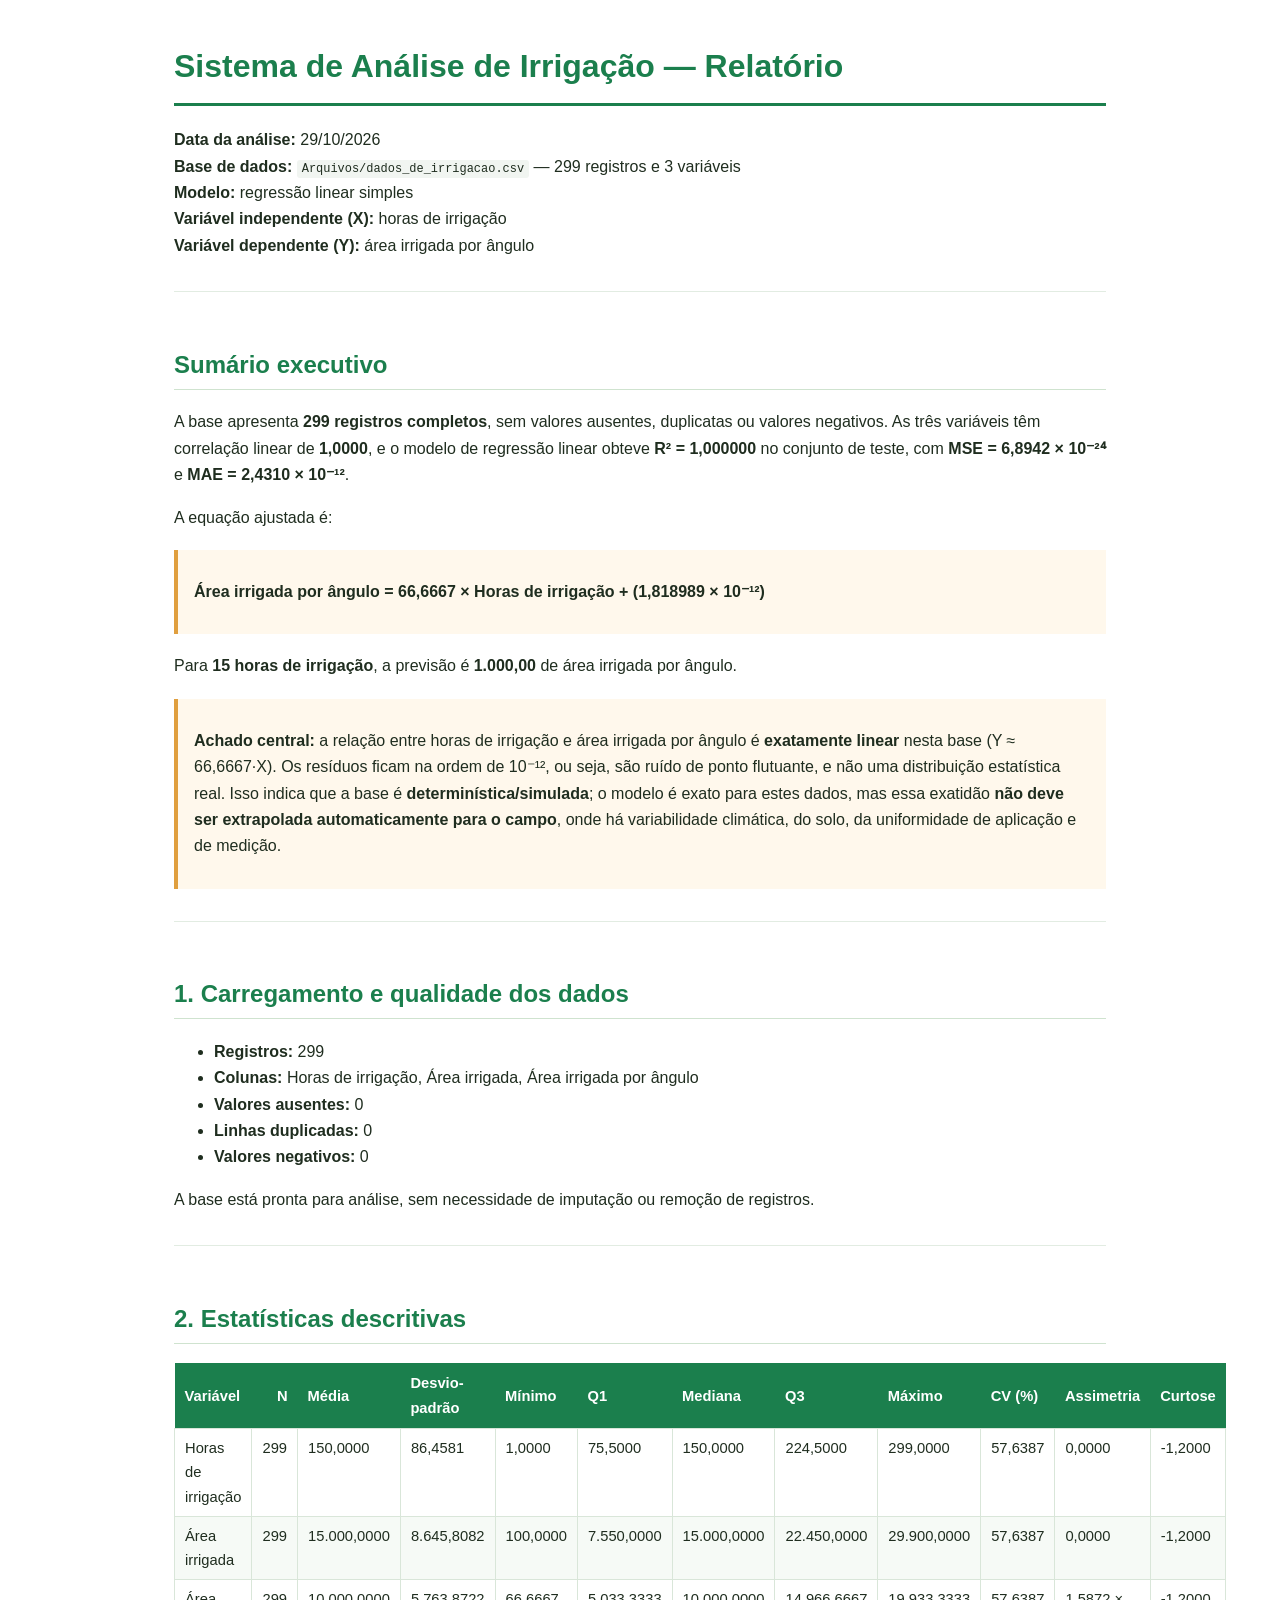
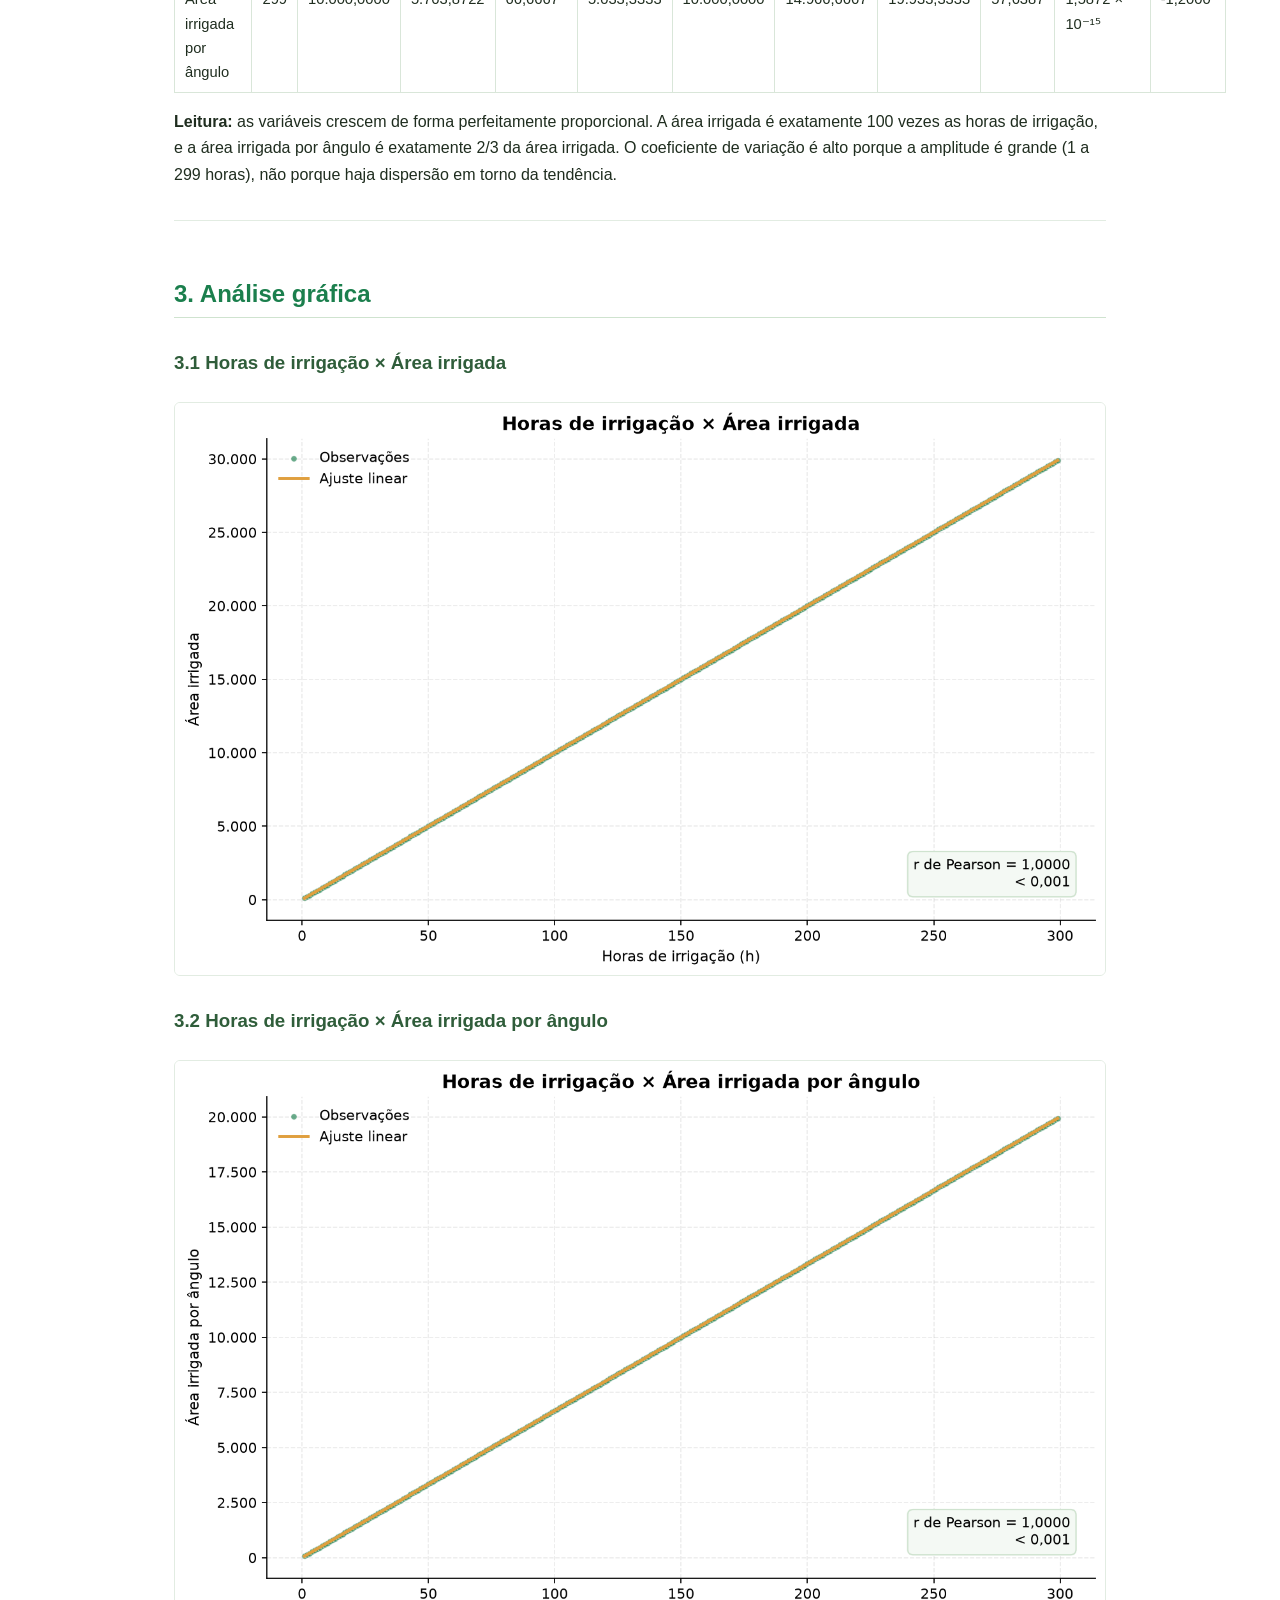
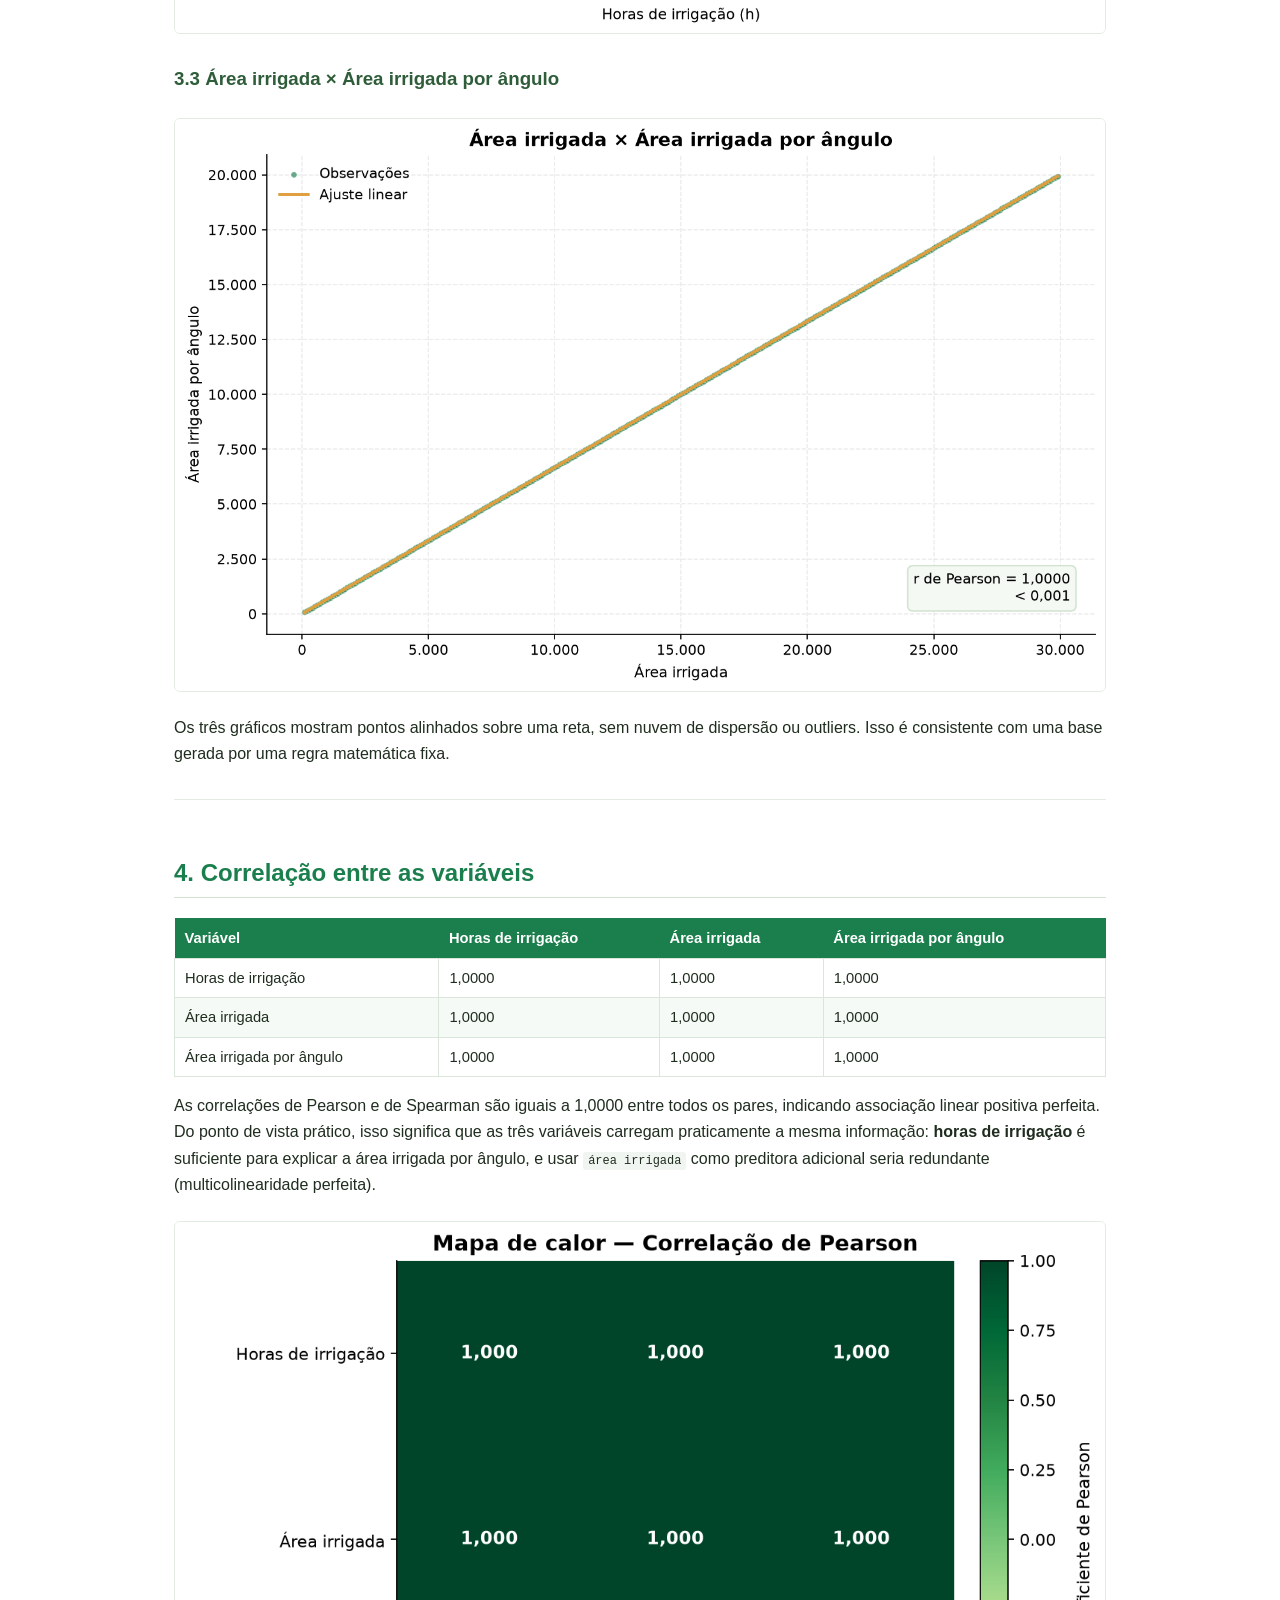
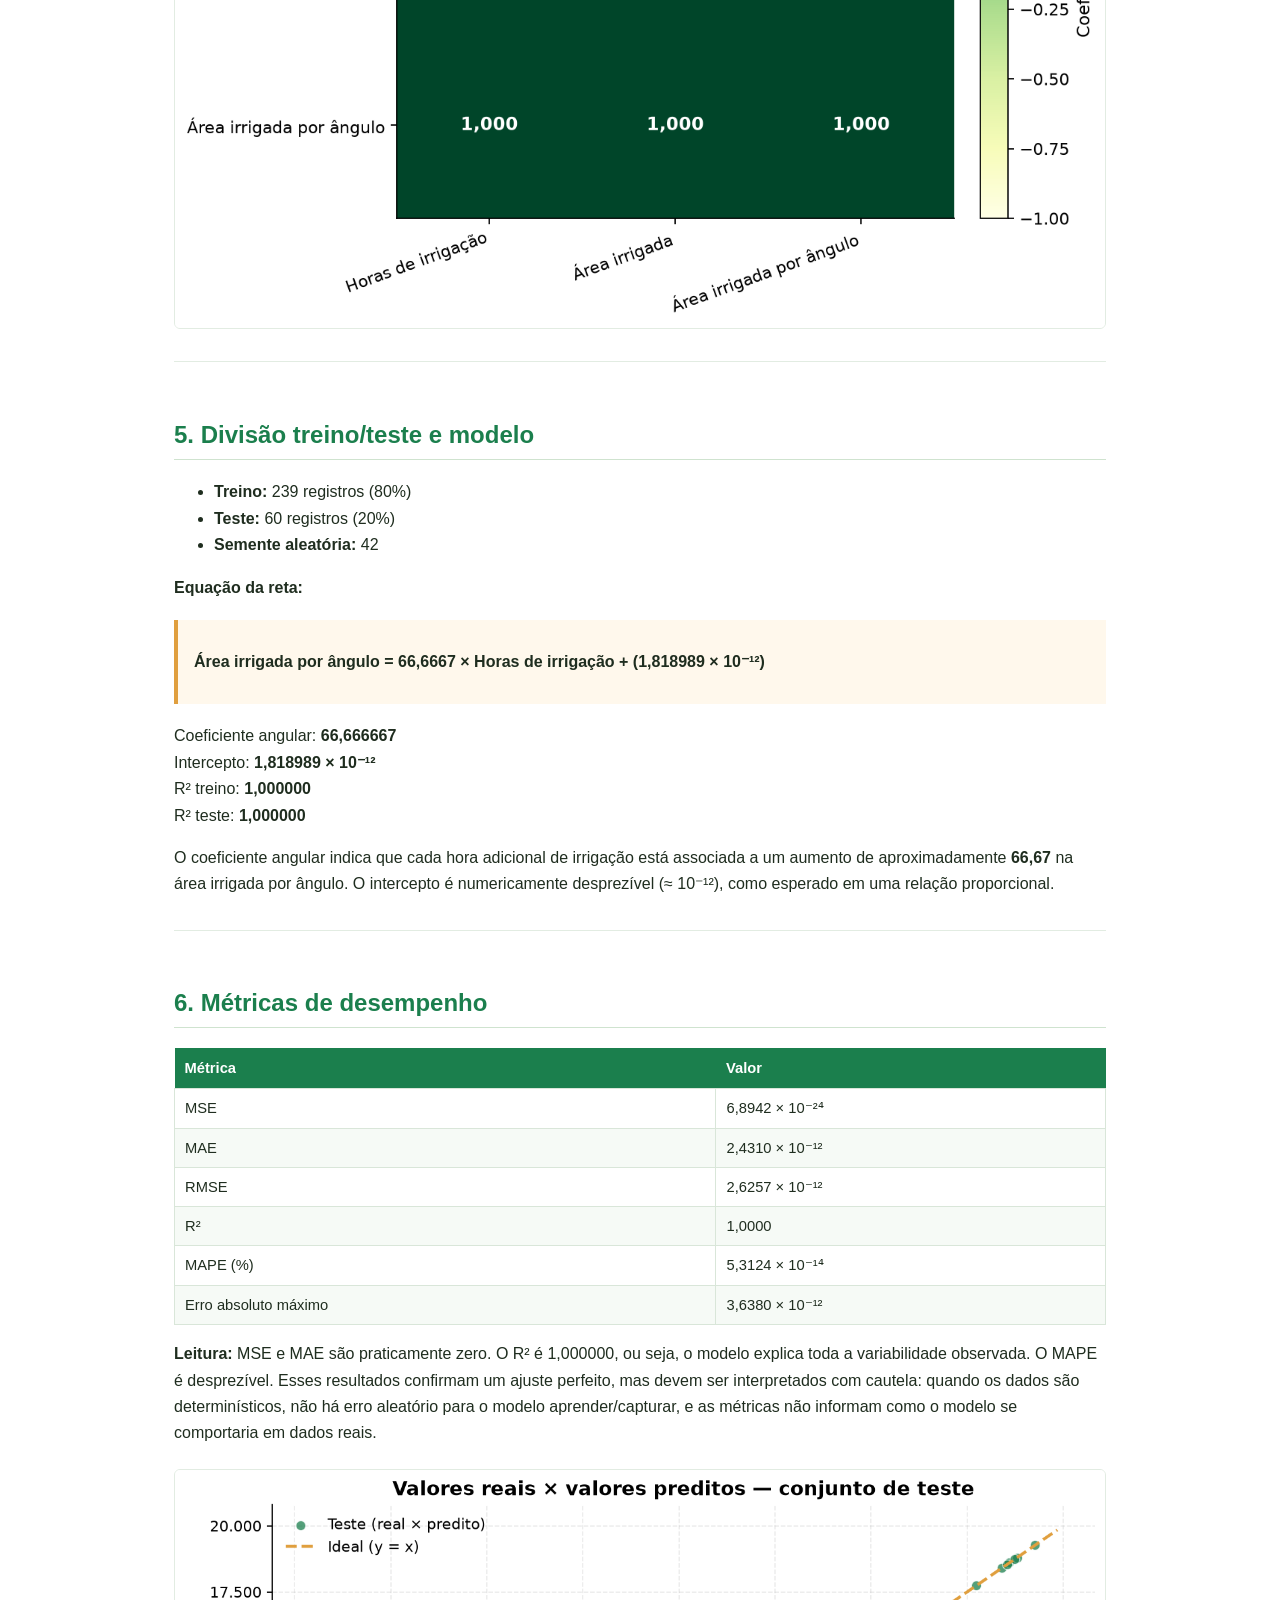
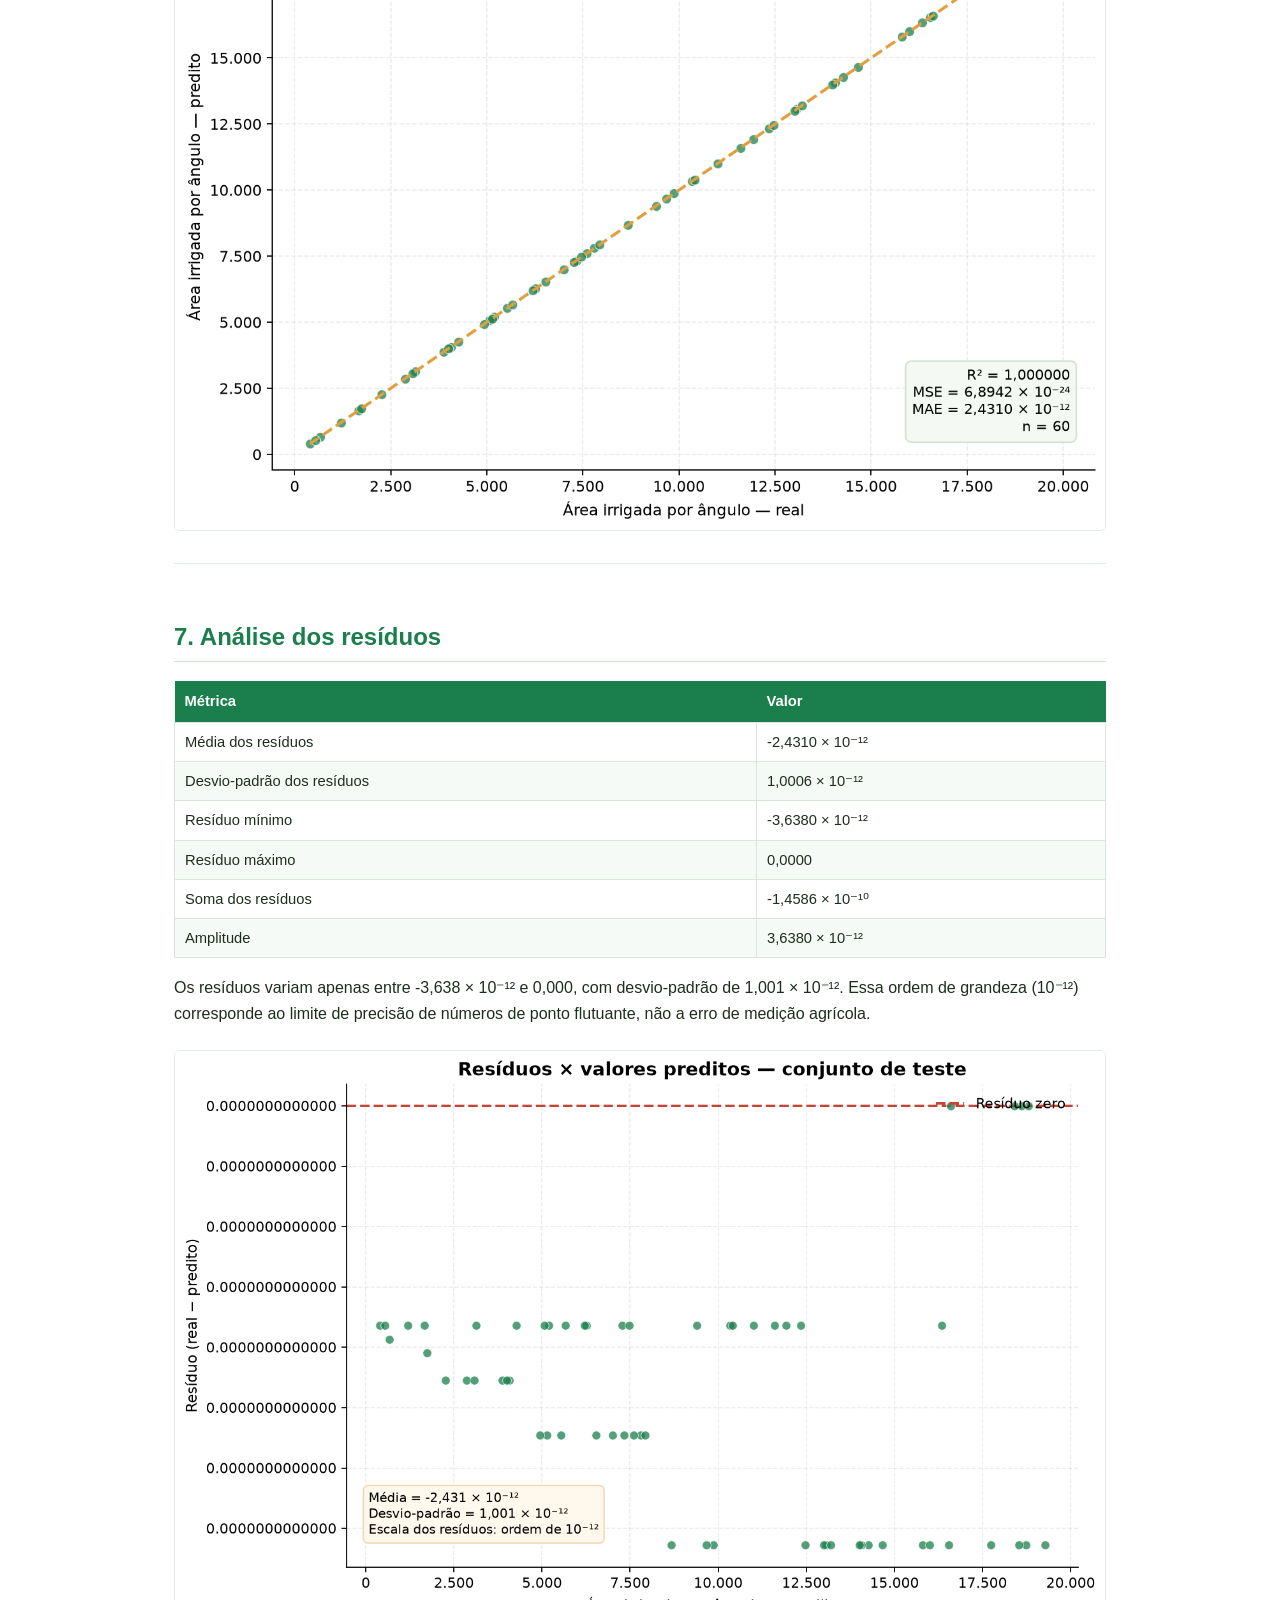
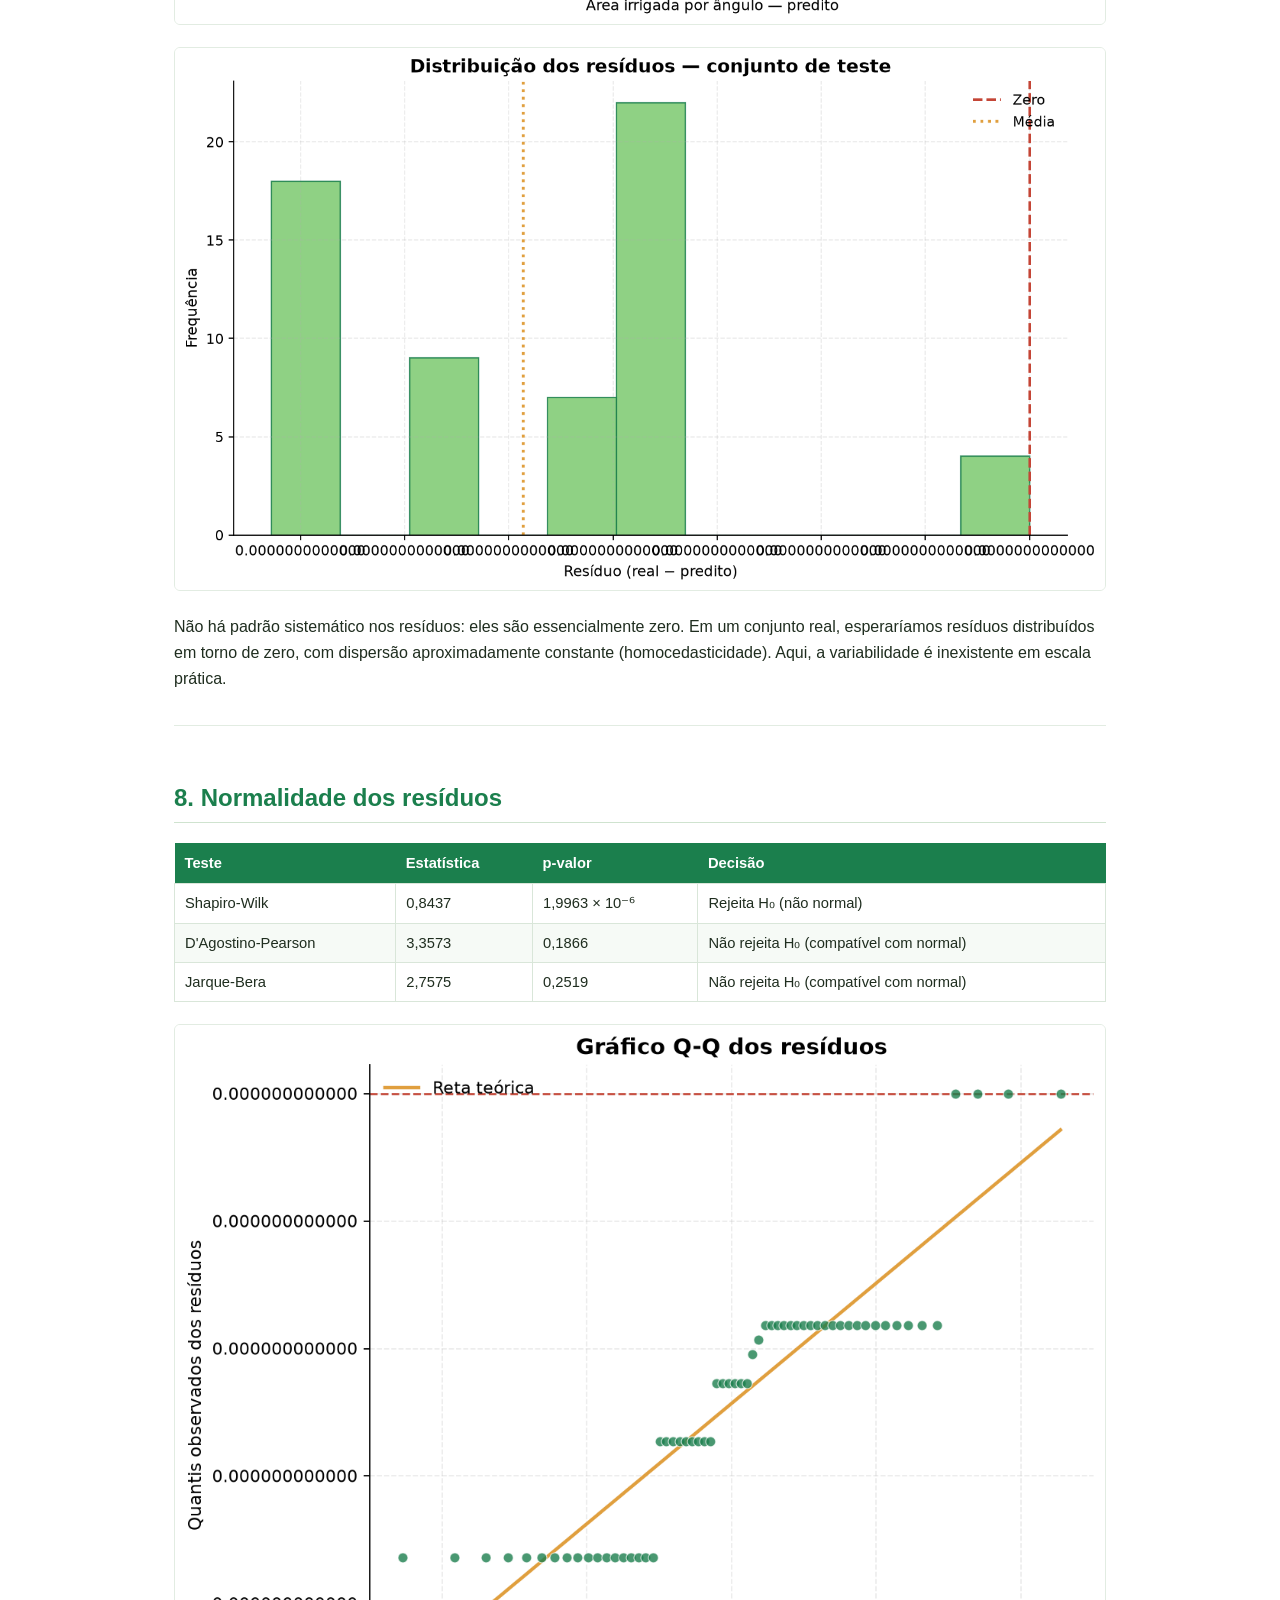
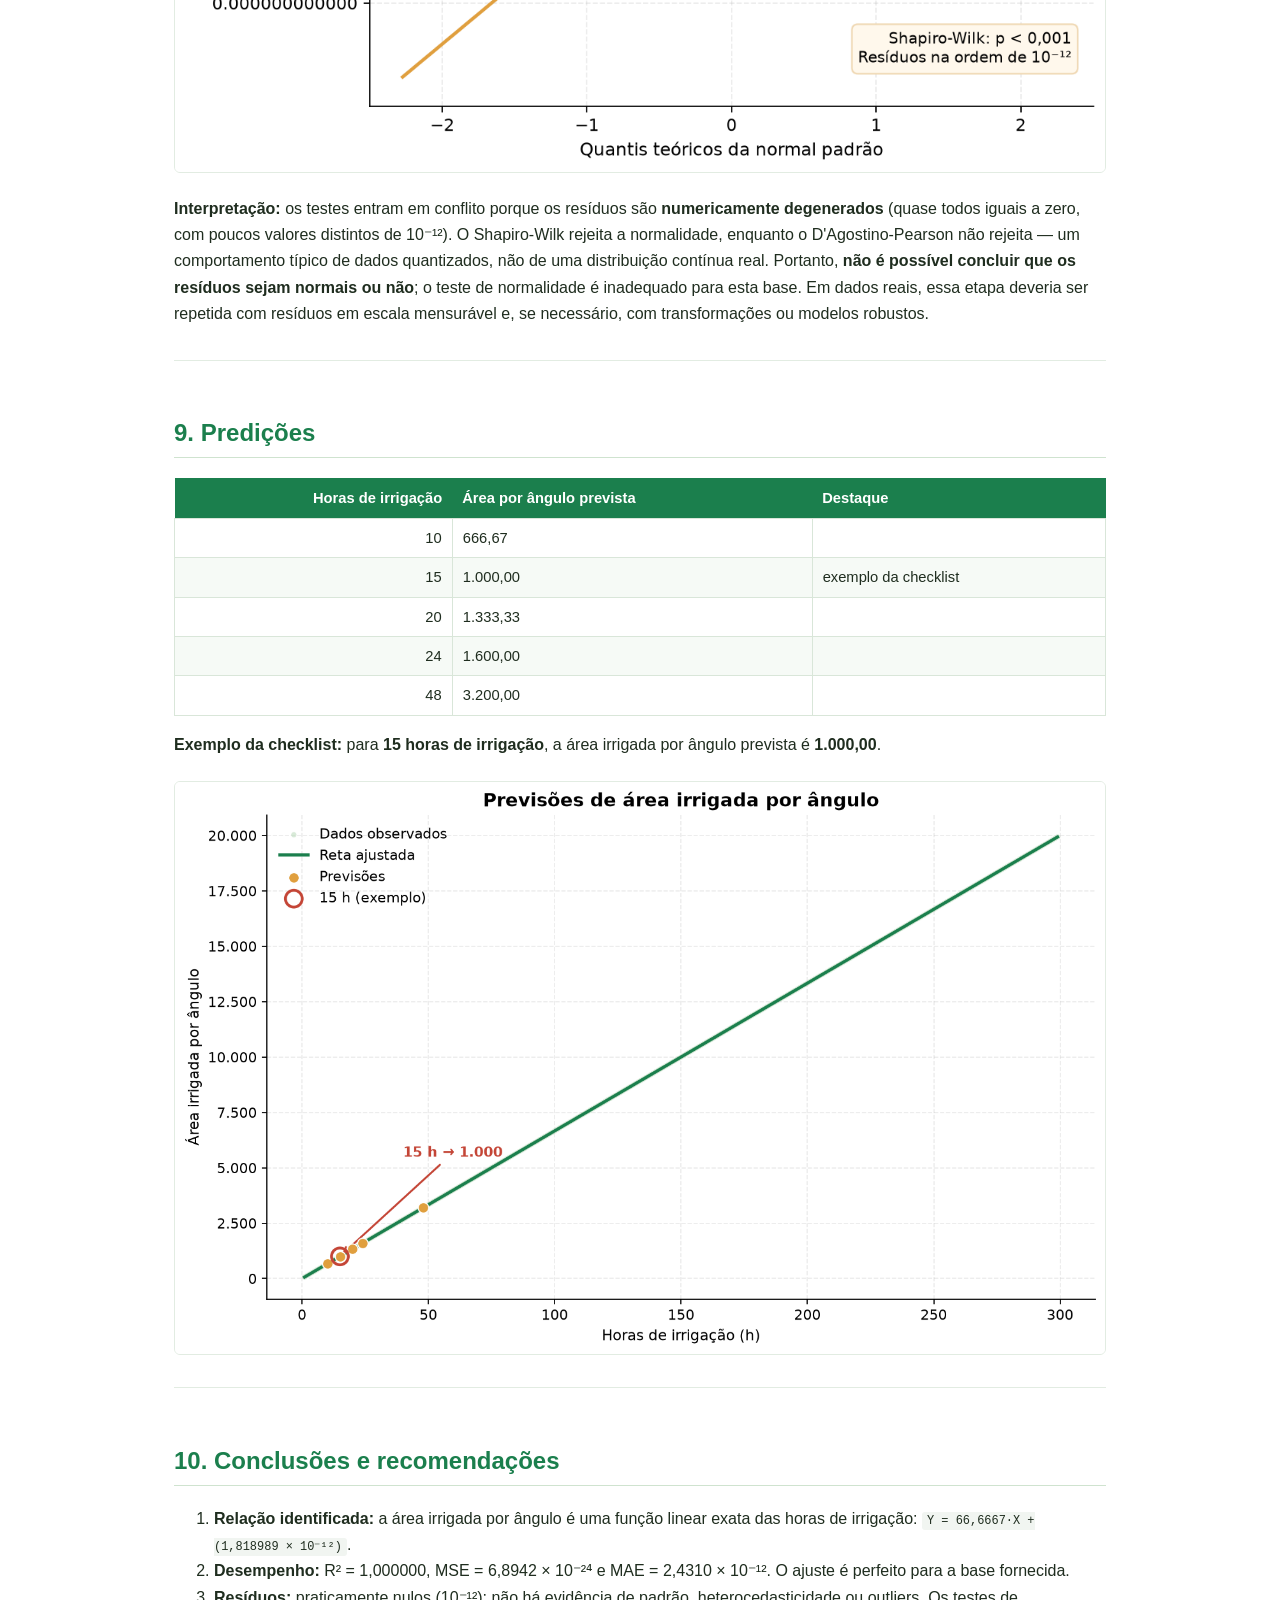
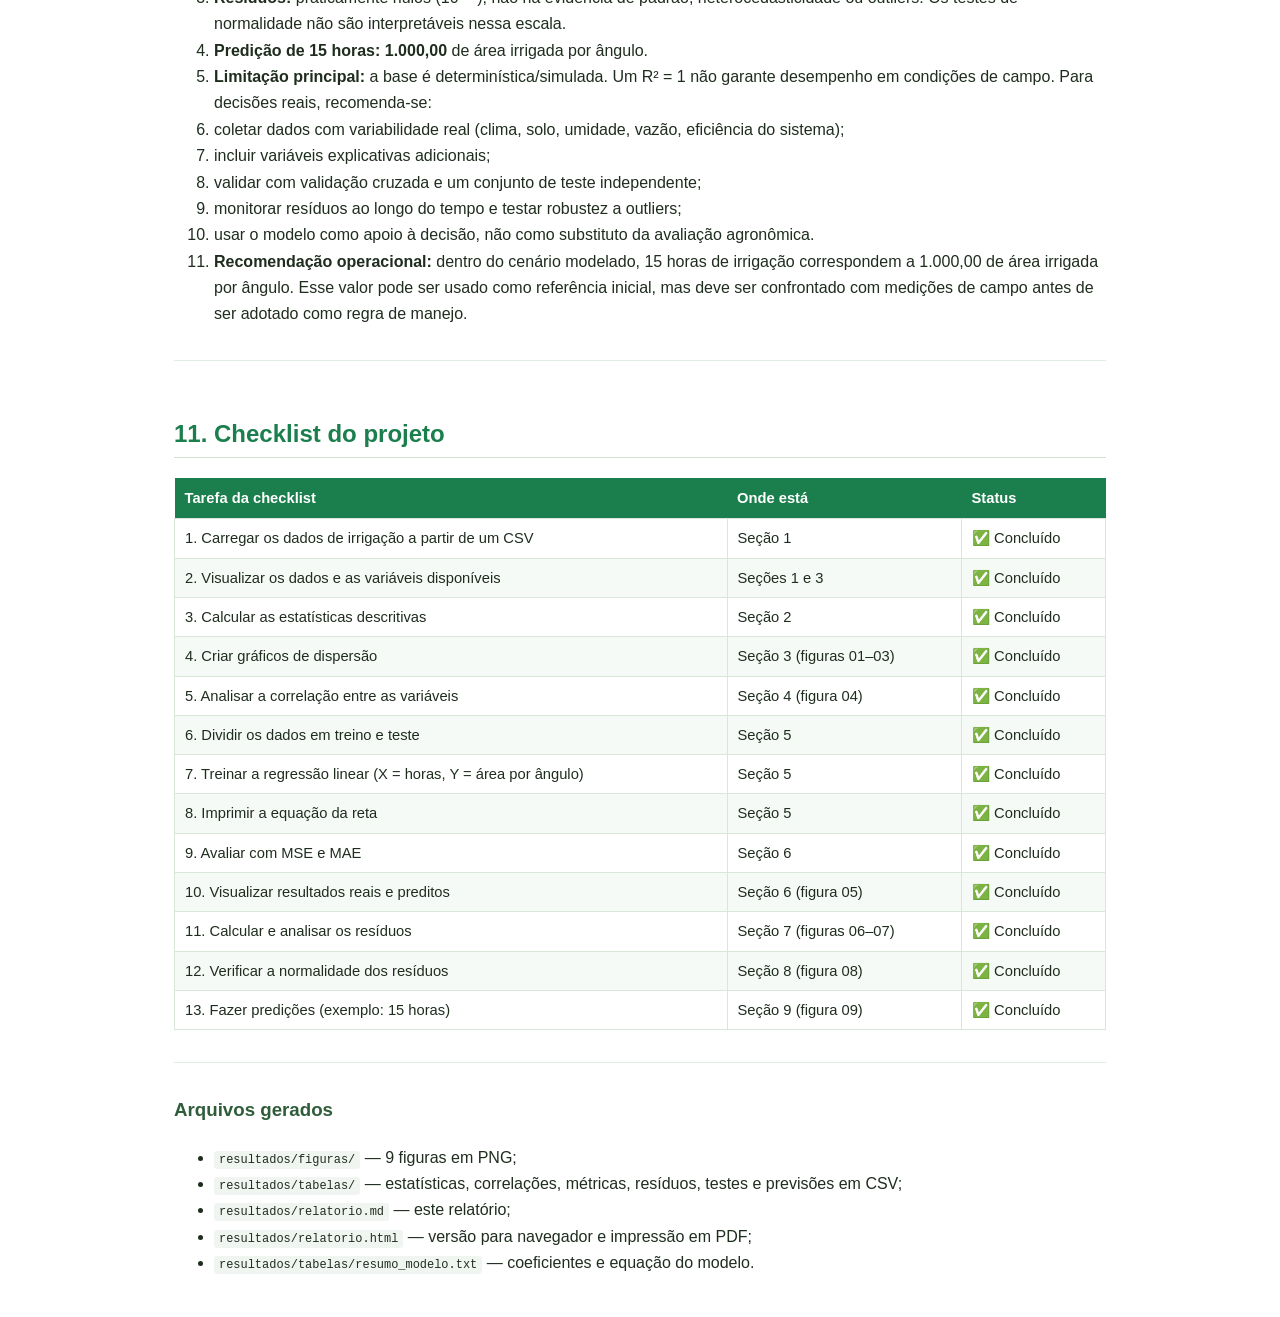
<file: resultados/relatorio.html>
<!DOCTYPE html>
<html lang="pt-BR">
<head>
<meta charset="utf-8">
<meta name="viewport" content="width=device-width, initial-scale=1">
<title>Sistema de Análise de Irrigação — Relatório</title>
<style>
  :root { --verde: #1b7f4d; --verde-claro: #cfe3cf; --dourado: #e09f3e; }
  * { box-sizing: border-box; }
  body {
    font-family: -apple-system, BlinkMacSystemFont, "Segoe UI", Roboto, Arial, sans-serif;
    max-width: 980px; margin: 40px auto; padding: 0 24px;
    color: #1f2d1f; line-height: 1.65; background: #fff;
  }
  h1 { color: var(--verde); border-bottom: 3px solid var(--verde); padding-bottom: 10px; }
  h2 { color: var(--verde); margin-top: 2.2em; border-bottom: 1px solid var(--verde-claro); padding-bottom: 4px; }
  h3 { color: #2f5d3a; margin-top: 1.6em; }
  table { border-collapse: collapse; width: 100%; margin: 1.1em 0; font-size: 0.92em; }
  th { background: var(--verde); color: #fff; padding: 8px 10px; text-align: left; }
  td { border: 1px solid #d9e6d9; padding: 7px 10px; vertical-align: top; }
  tr:nth-child(even) td { background: #f6faf6; }
  img { max-width: 100%; height: auto; display: block; margin: 1.4em auto; border: 1px solid #e2ece2; border-radius: 6px; }
  blockquote { border-left: 4px solid var(--dourado); background: #fff8ec; margin: 1.2em 0; padding: 0.8em 1em; }
  code { background: #f1f5f1; padding: 2px 5px; border-radius: 3px; font-size: 0.92em; }
  hr { border: 0; border-top: 1px solid #e2ece2; margin: 2em 0; }
  @media print {
    body { margin: 0; max-width: none; font-size: 10pt; }
    table { font-size: 8pt; }
    th, td { padding: 4px 6px; }
    h2 { page-break-after: avoid; }
    img, table, blockquote { page-break-inside: avoid; }
  }
</style>
</head>
<body>
<h1>Sistema de Análise de Irrigação — Relatório</h1>
<p><strong>Data da análise:</strong> 29/10/2026<br />
<strong>Base de dados:</strong> <code>Arquivos/dados_de_irrigacao.csv</code> — 299 registros e 3 variáveis<br />
<strong>Modelo:</strong> regressão linear simples<br />
<strong>Variável independente (X):</strong> horas de irrigação<br />
<strong>Variável dependente (Y):</strong> área irrigada por ângulo</p>
<hr />
<h2>Sumário executivo</h2>
<p>A base apresenta <strong>299 registros completos</strong>, sem valores ausentes, duplicatas ou valores negativos. As três variáveis têm correlação linear de <strong>1,0000</strong>, e o modelo de regressão linear obteve <strong>R² = 1,000000</strong> no conjunto de teste, com <strong>MSE = 6,8942 × 10⁻²⁴</strong> e <strong>MAE = 2,4310 × 10⁻¹²</strong>.</p>
<p>A equação ajustada é:</p>
<blockquote>
<p><strong>Área irrigada por ângulo = 66,6667 × Horas de irrigação + (1,818989 × 10⁻¹²)</strong></p>
</blockquote>
<p>Para <strong>15 horas de irrigação</strong>, a previsão é <strong>1.000,00</strong> de área irrigada por ângulo.</p>
<blockquote>
<p><strong>Achado central:</strong> a relação entre horas de irrigação e área irrigada por ângulo é <strong>exatamente linear</strong> nesta base (Y ≈ 66,6667·X). Os resíduos ficam na ordem de 10⁻¹², ou seja, são ruído de ponto flutuante, e não uma distribuição estatística real. Isso indica que a base é <strong>determinística/simulada</strong>; o modelo é exato para estes dados, mas essa exatidão <strong>não deve ser extrapolada automaticamente para o campo</strong>, onde há variabilidade climática, do solo, da uniformidade de aplicação e de medição.</p>
</blockquote>
<hr />
<h2>1. Carregamento e qualidade dos dados</h2>
<ul>
<li><strong>Registros:</strong> 299</li>
<li><strong>Colunas:</strong> Horas de irrigação, Área irrigada, Área irrigada por ângulo</li>
<li><strong>Valores ausentes:</strong> 0</li>
<li><strong>Linhas duplicadas:</strong> 0</li>
<li><strong>Valores negativos:</strong> 0</li>
</ul>
<p>A base está pronta para análise, sem necessidade de imputação ou remoção de registros.</p>
<hr />
<h2>2. Estatísticas descritivas</h2>
<table>
<thead>
<tr>
<th style="text-align: left;">Variável</th>
<th style="text-align: right;">N</th>
<th style="text-align: left;">Média</th>
<th style="text-align: left;">Desvio-padrão</th>
<th style="text-align: left;">Mínimo</th>
<th style="text-align: left;">Q1</th>
<th style="text-align: left;">Mediana</th>
<th style="text-align: left;">Q3</th>
<th style="text-align: left;">Máximo</th>
<th style="text-align: left;">CV (%)</th>
<th style="text-align: left;">Assimetria</th>
<th style="text-align: left;">Curtose</th>
</tr>
</thead>
<tbody>
<tr>
<td style="text-align: left;">Horas de irrigação</td>
<td style="text-align: right;">299</td>
<td style="text-align: left;">150,0000</td>
<td style="text-align: left;">86,4581</td>
<td style="text-align: left;">1,0000</td>
<td style="text-align: left;">75,5000</td>
<td style="text-align: left;">150,0000</td>
<td style="text-align: left;">224,5000</td>
<td style="text-align: left;">299,0000</td>
<td style="text-align: left;">57,6387</td>
<td style="text-align: left;">0,0000</td>
<td style="text-align: left;">-1,2000</td>
</tr>
<tr>
<td style="text-align: left;">Área irrigada</td>
<td style="text-align: right;">299</td>
<td style="text-align: left;">15.000,0000</td>
<td style="text-align: left;">8.645,8082</td>
<td style="text-align: left;">100,0000</td>
<td style="text-align: left;">7.550,0000</td>
<td style="text-align: left;">15.000,0000</td>
<td style="text-align: left;">22.450,0000</td>
<td style="text-align: left;">29.900,0000</td>
<td style="text-align: left;">57,6387</td>
<td style="text-align: left;">0,0000</td>
<td style="text-align: left;">-1,2000</td>
</tr>
<tr>
<td style="text-align: left;">Área irrigada por ângulo</td>
<td style="text-align: right;">299</td>
<td style="text-align: left;">10.000,0000</td>
<td style="text-align: left;">5.763,8722</td>
<td style="text-align: left;">66,6667</td>
<td style="text-align: left;">5.033,3333</td>
<td style="text-align: left;">10.000,0000</td>
<td style="text-align: left;">14.966,6667</td>
<td style="text-align: left;">19.933,3333</td>
<td style="text-align: left;">57,6387</td>
<td style="text-align: left;">1,5872 × 10⁻¹⁵</td>
<td style="text-align: left;">-1,2000</td>
</tr>
</tbody>
</table>
<p><strong>Leitura:</strong> as variáveis crescem de forma perfeitamente proporcional. A área irrigada é exatamente 100 vezes as horas de irrigação, e a área irrigada por ângulo é exatamente 2/3 da área irrigada. O coeficiente de variação é alto porque a amplitude é grande (1 a 299 horas), não porque haja dispersão em torno da tendência.</p>
<hr />
<h2>3. Análise gráfica</h2>
<h3>3.1 Horas de irrigação × Área irrigada</h3>
<p><img alt="Dispersão entre horas de irrigação e área irrigada" src="figuras/01_dispersao_horas_area.png" /></p>
<h3>3.2 Horas de irrigação × Área irrigada por ângulo</h3>
<p><img alt="Dispersão entre horas de irrigação e área irrigada por ângulo" src="figuras/02_dispersao_horas_area_angulo.png" /></p>
<h3>3.3 Área irrigada × Área irrigada por ângulo</h3>
<p><img alt="Dispersão entre área irrigada e área irrigada por ângulo" src="figuras/03_dispersao_area_area_angulo.png" /></p>
<p>Os três gráficos mostram pontos alinhados sobre uma reta, sem nuvem de dispersão ou outliers. Isso é consistente com uma base gerada por uma regra matemática fixa.</p>
<hr />
<h2>4. Correlação entre as variáveis</h2>
<table>
<thead>
<tr>
<th style="text-align: left;">Variável</th>
<th style="text-align: left;">Horas de irrigação</th>
<th style="text-align: left;">Área irrigada</th>
<th style="text-align: left;">Área irrigada por ângulo</th>
</tr>
</thead>
<tbody>
<tr>
<td style="text-align: left;">Horas de irrigação</td>
<td style="text-align: left;">1,0000</td>
<td style="text-align: left;">1,0000</td>
<td style="text-align: left;">1,0000</td>
</tr>
<tr>
<td style="text-align: left;">Área irrigada</td>
<td style="text-align: left;">1,0000</td>
<td style="text-align: left;">1,0000</td>
<td style="text-align: left;">1,0000</td>
</tr>
<tr>
<td style="text-align: left;">Área irrigada por ângulo</td>
<td style="text-align: left;">1,0000</td>
<td style="text-align: left;">1,0000</td>
<td style="text-align: left;">1,0000</td>
</tr>
</tbody>
</table>
<p>As correlações de Pearson e de Spearman são iguais a 1,0000 entre todos os pares, indicando associação linear positiva perfeita. Do ponto de vista prático, isso significa que as três variáveis carregam praticamente a mesma informação: <strong>horas de irrigação</strong> é suficiente para explicar a área irrigada por ângulo, e usar <code>área irrigada</code> como preditora adicional seria redundante (multicolinearidade perfeita).</p>
<p><img alt="Mapa de calor das correlações" src="figuras/04_mapa_calor_correlacao.png" /></p>
<hr />
<h2>5. Divisão treino/teste e modelo</h2>
<ul>
<li><strong>Treino:</strong> 239 registros (80%)</li>
<li><strong>Teste:</strong> 60 registros (20%)</li>
<li><strong>Semente aleatória:</strong> 42</li>
</ul>
<p><strong>Equação da reta:</strong></p>
<blockquote>
<p><strong>Área irrigada por ângulo = 66,6667 × Horas de irrigação + (1,818989 × 10⁻¹²)</strong></p>
</blockquote>
<p>Coeficiente angular: <strong>66,666667</strong><br />
Intercepto: <strong>1,818989 × 10⁻¹²</strong><br />
R² treino: <strong>1,000000</strong><br />
R² teste: <strong>1,000000</strong></p>
<p>O coeficiente angular indica que cada hora adicional de irrigação está associada a um aumento de aproximadamente <strong>66,67</strong> na área irrigada por ângulo. O intercepto é numericamente desprezível (≈ 10⁻¹²), como esperado em uma relação proporcional.</p>
<hr />
<h2>6. Métricas de desempenho</h2>
<table>
<thead>
<tr>
<th style="text-align: left;">Métrica</th>
<th style="text-align: left;">Valor</th>
</tr>
</thead>
<tbody>
<tr>
<td style="text-align: left;">MSE</td>
<td style="text-align: left;">6,8942 × 10⁻²⁴</td>
</tr>
<tr>
<td style="text-align: left;">MAE</td>
<td style="text-align: left;">2,4310 × 10⁻¹²</td>
</tr>
<tr>
<td style="text-align: left;">RMSE</td>
<td style="text-align: left;">2,6257 × 10⁻¹²</td>
</tr>
<tr>
<td style="text-align: left;">R²</td>
<td style="text-align: left;">1,0000</td>
</tr>
<tr>
<td style="text-align: left;">MAPE (%)</td>
<td style="text-align: left;">5,3124 × 10⁻¹⁴</td>
</tr>
<tr>
<td style="text-align: left;">Erro absoluto máximo</td>
<td style="text-align: left;">3,6380 × 10⁻¹²</td>
</tr>
</tbody>
</table>
<p><strong>Leitura:</strong> MSE e MAE são praticamente zero. O R² é 1,000000, ou seja, o modelo explica toda a variabilidade observada. O MAPE é desprezível. Esses resultados confirmam um ajuste perfeito, mas devem ser interpretados com cautela: quando os dados são determinísticos, não há erro aleatório para o modelo aprender/capturar, e as métricas não informam como o modelo se comportaria em dados reais.</p>
<p><img alt="Valores reais versus preditos" src="figuras/05_reais_vs_preditos.png" /></p>
<hr />
<h2>7. Análise dos resíduos</h2>
<table>
<thead>
<tr>
<th style="text-align: left;">Métrica</th>
<th style="text-align: left;">Valor</th>
</tr>
</thead>
<tbody>
<tr>
<td style="text-align: left;">Média dos resíduos</td>
<td style="text-align: left;">-2,4310 × 10⁻¹²</td>
</tr>
<tr>
<td style="text-align: left;">Desvio-padrão dos resíduos</td>
<td style="text-align: left;">1,0006 × 10⁻¹²</td>
</tr>
<tr>
<td style="text-align: left;">Resíduo mínimo</td>
<td style="text-align: left;">-3,6380 × 10⁻¹²</td>
</tr>
<tr>
<td style="text-align: left;">Resíduo máximo</td>
<td style="text-align: left;">0,0000</td>
</tr>
<tr>
<td style="text-align: left;">Soma dos resíduos</td>
<td style="text-align: left;">-1,4586 × 10⁻¹⁰</td>
</tr>
<tr>
<td style="text-align: left;">Amplitude</td>
<td style="text-align: left;">3,6380 × 10⁻¹²</td>
</tr>
</tbody>
</table>
<p>Os resíduos variam apenas entre -3,638 × 10⁻¹² e 0,000, com desvio-padrão de 1,001 × 10⁻¹². Essa ordem de grandeza (10⁻¹²) corresponde ao limite de precisão de números de ponto flutuante, não a erro de medição agrícola.</p>
<p><img alt="Resíduos versus valores preditos" src="figuras/06_residuos_vs_preditos.png" /></p>
<p><img alt="Histograma dos resíduos" src="figuras/07_histograma_residuos.png" /></p>
<p>Não há padrão sistemático nos resíduos: eles são essencialmente zero. Em um conjunto real, esperaríamos resíduos distribuídos em torno de zero, com dispersão aproximadamente constante (homocedasticidade). Aqui, a variabilidade é inexistente em escala prática.</p>
<hr />
<h2>8. Normalidade dos resíduos</h2>
<table>
<thead>
<tr>
<th style="text-align: left;">Teste</th>
<th style="text-align: left;">Estatística</th>
<th style="text-align: left;">p-valor</th>
<th style="text-align: left;">Decisão</th>
</tr>
</thead>
<tbody>
<tr>
<td style="text-align: left;">Shapiro-Wilk</td>
<td style="text-align: left;">0,8437</td>
<td style="text-align: left;">1,9963 × 10⁻⁶</td>
<td style="text-align: left;">Rejeita H₀ (não normal)</td>
</tr>
<tr>
<td style="text-align: left;">D'Agostino-Pearson</td>
<td style="text-align: left;">3,3573</td>
<td style="text-align: left;">0,1866</td>
<td style="text-align: left;">Não rejeita H₀ (compatível com normal)</td>
</tr>
<tr>
<td style="text-align: left;">Jarque-Bera</td>
<td style="text-align: left;">2,7575</td>
<td style="text-align: left;">0,2519</td>
<td style="text-align: left;">Não rejeita H₀ (compatível com normal)</td>
</tr>
</tbody>
</table>
<p><img alt="Gráfico Q-Q dos resíduos" src="figuras/08_qq_plot_residuos.png" /></p>
<p><strong>Interpretação:</strong> os testes entram em conflito porque os resíduos são <strong>numericamente degenerados</strong> (quase todos iguais a zero, com poucos valores distintos de 10⁻¹²). O Shapiro-Wilk rejeita a normalidade, enquanto o D'Agostino-Pearson não rejeita — um comportamento típico de dados quantizados, não de uma distribuição contínua real. Portanto, <strong>não é possível concluir que os resíduos sejam normais ou não</strong>; o teste de normalidade é inadequado para esta base. Em dados reais, essa etapa deveria ser repetida com resíduos em escala mensurável e, se necessário, com transformações ou modelos robustos.</p>
<hr />
<h2>9. Predições</h2>
<table>
<thead>
<tr>
<th style="text-align: right;">Horas de irrigação</th>
<th style="text-align: left;">Área por ângulo prevista</th>
<th style="text-align: left;">Destaque</th>
</tr>
</thead>
<tbody>
<tr>
<td style="text-align: right;">10</td>
<td style="text-align: left;">666,67</td>
<td style="text-align: left;"></td>
</tr>
<tr>
<td style="text-align: right;">15</td>
<td style="text-align: left;">1.000,00</td>
<td style="text-align: left;">exemplo da checklist</td>
</tr>
<tr>
<td style="text-align: right;">20</td>
<td style="text-align: left;">1.333,33</td>
<td style="text-align: left;"></td>
</tr>
<tr>
<td style="text-align: right;">24</td>
<td style="text-align: left;">1.600,00</td>
<td style="text-align: left;"></td>
</tr>
<tr>
<td style="text-align: right;">48</td>
<td style="text-align: left;">3.200,00</td>
<td style="text-align: left;"></td>
</tr>
</tbody>
</table>
<p><strong>Exemplo da checklist:</strong> para <strong>15 horas de irrigação</strong>, a área irrigada por ângulo prevista é <strong>1.000,00</strong>.</p>
<p><img alt="Previsões do modelo" src="figuras/09_predicoes.png" /></p>
<hr />
<h2>10. Conclusões e recomendações</h2>
<ol>
<li><strong>Relação identificada:</strong> a área irrigada por ângulo é uma função linear exata das horas de irrigação: <code>Y = 66,6667·X + (1,818989 × 10⁻¹²)</code>.</li>
<li><strong>Desempenho:</strong> R² = 1,000000, MSE = 6,8942 × 10⁻²⁴ e MAE = 2,4310 × 10⁻¹². O ajuste é perfeito para a base fornecida.</li>
<li><strong>Resíduos:</strong> praticamente nulos (10⁻¹²); não há evidência de padrão, heterocedasticidade ou outliers. Os testes de normalidade não são interpretáveis nessa escala.</li>
<li><strong>Predição de 15 horas:</strong> <strong>1.000,00</strong> de área irrigada por ângulo.</li>
<li><strong>Limitação principal:</strong> a base é determinística/simulada. Um R² = 1 não garante desempenho em condições de campo. Para decisões reais, recomenda-se:</li>
<li>coletar dados com variabilidade real (clima, solo, umidade, vazão, eficiência do sistema);</li>
<li>incluir variáveis explicativas adicionais;</li>
<li>validar com validação cruzada e um conjunto de teste independente;</li>
<li>monitorar resíduos ao longo do tempo e testar robustez a outliers;</li>
<li>usar o modelo como apoio à decisão, não como substituto da avaliação agronômica.</li>
<li><strong>Recomendação operacional:</strong> dentro do cenário modelado, 15 horas de irrigação correspondem a 1.000,00 de área irrigada por ângulo. Esse valor pode ser usado como referência inicial, mas deve ser confrontado com medições de campo antes de ser adotado como regra de manejo.</li>
</ol>
<hr />
<h2>11. Checklist do projeto</h2>
<table>
<thead>
<tr>
<th style="text-align: left;">Tarefa da checklist</th>
<th style="text-align: left;">Onde está</th>
<th style="text-align: left;">Status</th>
</tr>
</thead>
<tbody>
<tr>
<td style="text-align: left;">1. Carregar os dados de irrigação a partir de um CSV</td>
<td style="text-align: left;">Seção 1</td>
<td style="text-align: left;">✅ Concluído</td>
</tr>
<tr>
<td style="text-align: left;">2. Visualizar os dados e as variáveis disponíveis</td>
<td style="text-align: left;">Seções 1 e 3</td>
<td style="text-align: left;">✅ Concluído</td>
</tr>
<tr>
<td style="text-align: left;">3. Calcular as estatísticas descritivas</td>
<td style="text-align: left;">Seção 2</td>
<td style="text-align: left;">✅ Concluído</td>
</tr>
<tr>
<td style="text-align: left;">4. Criar gráficos de dispersão</td>
<td style="text-align: left;">Seção 3 (figuras 01–03)</td>
<td style="text-align: left;">✅ Concluído</td>
</tr>
<tr>
<td style="text-align: left;">5. Analisar a correlação entre as variáveis</td>
<td style="text-align: left;">Seção 4 (figura 04)</td>
<td style="text-align: left;">✅ Concluído</td>
</tr>
<tr>
<td style="text-align: left;">6. Dividir os dados em treino e teste</td>
<td style="text-align: left;">Seção 5</td>
<td style="text-align: left;">✅ Concluído</td>
</tr>
<tr>
<td style="text-align: left;">7. Treinar a regressão linear (X = horas, Y = área por ângulo)</td>
<td style="text-align: left;">Seção 5</td>
<td style="text-align: left;">✅ Concluído</td>
</tr>
<tr>
<td style="text-align: left;">8. Imprimir a equação da reta</td>
<td style="text-align: left;">Seção 5</td>
<td style="text-align: left;">✅ Concluído</td>
</tr>
<tr>
<td style="text-align: left;">9. Avaliar com MSE e MAE</td>
<td style="text-align: left;">Seção 6</td>
<td style="text-align: left;">✅ Concluído</td>
</tr>
<tr>
<td style="text-align: left;">10. Visualizar resultados reais e preditos</td>
<td style="text-align: left;">Seção 6 (figura 05)</td>
<td style="text-align: left;">✅ Concluído</td>
</tr>
<tr>
<td style="text-align: left;">11. Calcular e analisar os resíduos</td>
<td style="text-align: left;">Seção 7 (figuras 06–07)</td>
<td style="text-align: left;">✅ Concluído</td>
</tr>
<tr>
<td style="text-align: left;">12. Verificar a normalidade dos resíduos</td>
<td style="text-align: left;">Seção 8 (figura 08)</td>
<td style="text-align: left;">✅ Concluído</td>
</tr>
<tr>
<td style="text-align: left;">13. Fazer predições (exemplo: 15 horas)</td>
<td style="text-align: left;">Seção 9 (figura 09)</td>
<td style="text-align: left;">✅ Concluído</td>
</tr>
</tbody>
</table>
<hr />
<h3>Arquivos gerados</h3>
<ul>
<li><code>resultados/figuras/</code> — 9 figuras em PNG;</li>
<li><code>resultados/tabelas/</code> — estatísticas, correlações, métricas, resíduos, testes e previsões em CSV;</li>
<li><code>resultados/relatorio.md</code> — este relatório;</li>
<li><code>resultados/relatorio.html</code> — versão para navegador e impressão em PDF;</li>
<li><code>resultados/tabelas/resumo_modelo.txt</code> — coeficientes e equação do modelo.</li>
</ul>
</body>
</html>
</file>
